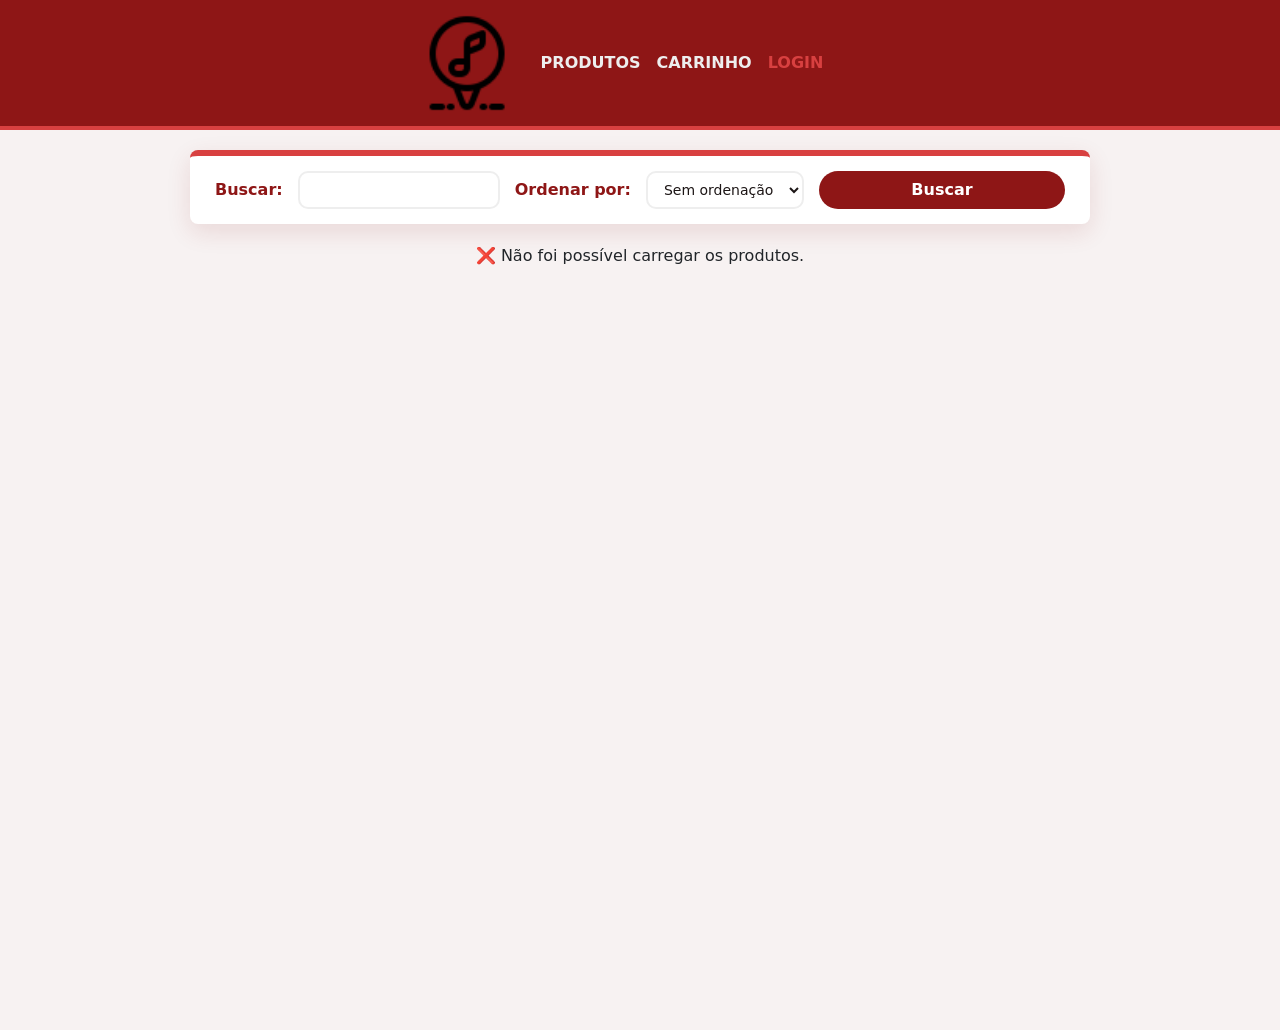
<file: site/index.html>
<!DOCTYPE html>
<html lang="pt-br">
<head>
    <meta charset="UTF-8">
    <meta name="viewport" content="width=device-width, initial-scale=1.0">
    <link href="https://cdn.jsdelivr.net/npm/bootstrap@5.3.3/dist/css/bootstrap.min.css" rel="stylesheet" integrity="sha384-QWTKZyjpPEjISv5WaRU9OFeRpok6YctnYmDr5pNlyT2bRjXh0JMhjY6hW+ALEwIH" crossorigin="anonymous">
    <link href="style.css" rel="stylesheet">
    <title>Login</title>
</head>
<body>
    <header>
        <nav id="navbar-custom" class="navbar navbar-expand-lg navbar-dark bg-dark">
            <div class="container-fluid justify-content-center">
                <a class="navbar-brand" href="#">
                    <img src="logo.png" height="100" alt="">
                </a>
                <button class="navbar-toggler" type="button" data-bs-toggle="collapse" data-bs-target="#navbarNav" aria-controls="navbarNav" aria-expanded="false" aria-label="Toggle navigation">
                    <span class="navbar-toggler-icon"></span>
                </button>
                <div class="collapse navbar-collapse flex-grow-0 justify-content-center" id="navbarNav">
                    <ul class="navbar-nav text-center">
                        <li class="nav-item">
                            <a class="nav-link" href="index.html">PRODUTOS</a>
                        </li>
                        <li class="nav-item">
                            <a class="nav-link" href="carrinho.html">CARRINHO</a>
                        </li>
                        <li class="nav-item active" id="nav-login">
                            <a class="nav-link" href="login.html">LOGIN</a>
                        </li>
                    </ul>
                    <div class="dropdown m-3">
                        <button id="user-info" class="btn btn-light dropdown-toggle" type="button" data-bs-toggle="dropdown" aria-expanded="false" style="display: none">
                            Opções
                        </button>
                        <ul class="dropdown-menu">
                            <li><a class="dropdown-item" href="cadastro.html">Perfil</a></li>
                            <li><hr class="dropdown-divider"></li>
                            <li><a class="dropdown-item" href="#" onclick="logout()">Sair</a></li>
                        </ul>
                    </div>
                </div>
            </div>
        </nav>
    </header>
    <main class="d-flex flex-column align-items-center" style="justify-content: flex-start; min-height: 100vh; padding-top: 20px; width: 100%;">
         <div id="busca-produtos" style="width: 100%; display: flex; justify-content: center; margin-bottom: 20px;">
            <form style="display: flex; flex-direction: row; align-items: center; justify-content: center; gap: 15px; white-space: nowrap; background-color: #ffffff; width: 100%; max-width: 900px; padding: 15px 25px; border-radius: 8px; box-sizing: border-box;">
                <label for="busca" style="margin: 0; line-height: 1;">Buscar:</label>
                <input type="text" id="input-busca" class="input_texto" style="width: 280px; height: 38px; padding: 6px 12px; margin: 0; box-sizing: border-box; vertical-align: middle;">
                
                <label for="ordem" style="margin: 0; line-height: 1;">Ordenar por:</label>
                <select id="select-ordem" name="ordem" style="width: 160px; height: 38px; padding: 6px 12px; margin: 0; box-sizing: border-box; vertical-align: middle;">
                    <option value="">Sem ordenação</option>
                    <option value="menor preco">Menor preço</option>
                    <option value="maior preco">Maior preço</option>
                </select>
                
                <input type="button" value="Buscar" onclick="carregar_produtos(true)" class="btn_enviar" style="height: 38px; padding: 0 20px; margin: 0; cursor: pointer; box-sizing: border-box; vertical-align: middle;">
            </form>
        </div>
        <div id="produtos" style="width: 100%;"></div>
    </main>
    
    <!-- ALERTA TOAST -->
    <div class="position-fixed" style="top: 50%; left: 50%; transform: translate(-50%, -50%); z-index: 1050;">
        <div id="liveToast" class="toast align-items-center text-white bg-success border-0" role="alert" aria-live="assertive" aria-atomic="true" data-bs-delay="5000">
            <div class="d-flex">
                <div class="toast-body" id="toast-message">Mensagem</div>
                <button type="button" class="btn-close btn-close-white me-2 m-auto" data-bs-dismiss="toast" aria-label="Fechar"></button>
            </div>
        </div>
    </div>
    <!-- FIM ALERTA TOAST -->
    
    <footer> </footer>

    <script src="./pages.js"></script>
    <script src="./api.js"></script>
    <script src="./carrinho.js"></script>
    <script src="./index.js"></script>

    <script src="https://cdn.jsdelivr.net/npm/bootstrap@5.3.3/dist/js/bootstrap.bundle.min.js" integrity="sha384-YvpcrYf0tY3lHB60NNkmXc5s9fDVZLESaAA55NDzOxhy9GkcIdslK1eN7N6jIeHz" crossorigin="anonymous"></script>
</body>
</html>
</file>
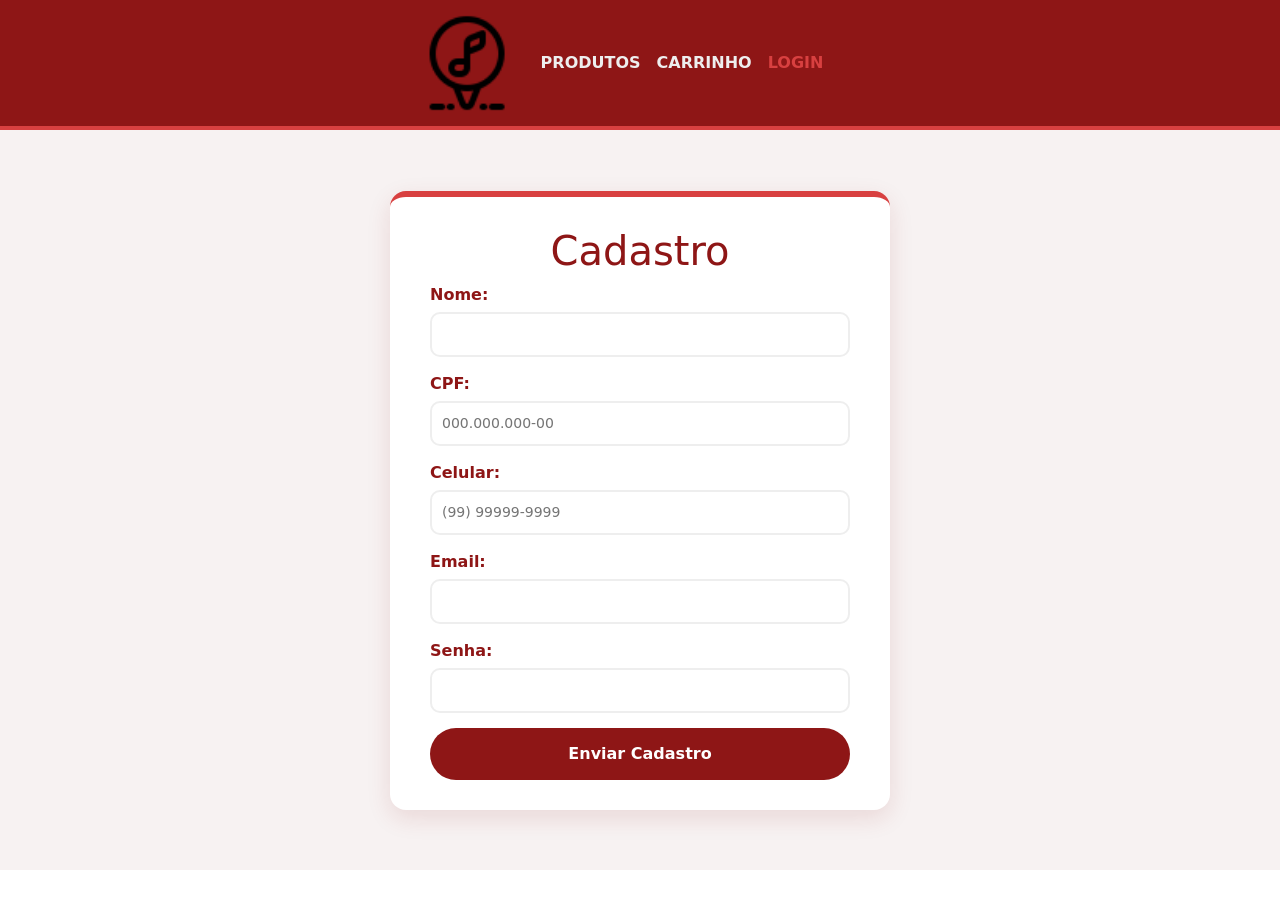
<file: site/cadastro.html>
<!DOCTYPE html>
<html lang="pt-br">
<head>
    <meta charset="UTF-8">
    <meta name="viewport" content="width=device-width, initial-scale=1.0">
    <link href="https://cdn.jsdelivr.net/npm/bootstrap@5.3.3/dist/css/bootstrap.min.css" rel="stylesheet" integrity="sha384-QWTKZyjpPEjISv5WaRU9OFeRpok6YctnYmDr5pNlyT2bRjXh0JMhjY6hW+ALEwIH" crossorigin="anonymous">
    <link href="style.css" rel="stylesheet">
    <title>Cadastro</title>
    
</head>
<body>
    <header>
        <!-- <img src="logo.png" alt="Logo"> -->
        <nav id = "navbar-custom" class="navbar navbar-expand-lg navbar-dark bg-dark">
            <div class="container-fluid justify-content-center">
                <a class="navbar-brand" href="#">
                    <img src="logo.png" height="100" alt="">
                </a>
                <button class="navbar-toggler" type="button" data-bs-toggle="collapse" data-bs-target="#navbarNav" aria-controls="navbarNav" aria-expanded="false" aria-label="Toggle navigation">
                    <span class="navbar-toggler-icon"></span>
                </button>
                <div class="collapse navbar-collapse flex-grow-0 justify-content-center" id="navbarNav">
                    <ul class="navbar-nav text-center">
                        <li class="nav-item">
                            <a class="nav-link" href="index.html">PRODUTOS</a>
                        </li>
                        <li class="nav-item">
                            <a class="nav-link" href="carrinho.html">CARRINHO</span></a>
                        </li>
                        <li class="nav-item active" id="nav-login">
                            <a class="nav-link" href="login.html">LOGIN</a>
                        </li>
                    </ul>
                    <div class="dropdown m-3">
                        <button id="user-info" class="btn btn-light dropdown-toggle" type="button" data-bs-toggle="dropdown" aria-expanded="false" style="display: none">
                            Opções
                        </button>
                        <ul class="dropdown-menu">
                            <li><a class="dropdown-item" href="cadastro.html">Perfil</a></li>
                            <li><hr class="dropdown-divider"></li>
                            <li><a class="dropdown-item" href="#" onclick="logout()">Sair</a></li>
                        </ul>
                    </div>
                </div>
            </div>
        </nav>
    </header>
    <main class="d-flex justify-content-center align-items-center">
        <form id = "form_cadastro">
            <h1 style="text-align: center;">Cadastro</h1>
            <label for="nome">Nome:</label>
            <input type="text" id="nome" required class="input_texto">
            <label for="cpf">CPF:</label>
            <input type="text" id="cpf" placeholder="000.000.000-00" required class="input_texto">
            <label for="celular">Celular:</label>
            <input type="tel" id="celular" placeholder="(99) 99999-9999" required class="input_texto">
            <label for="email">Email:</label>
            <input type="email" id="email" required class="input_texto">
            <label for="senha">Senha:</label>
            <input type="password" id="senha" required class="input_texto">
            <!-- CEP, Rua, Número, Bairro, Cidade, Estado(UF), Senha -->
            <!--
            <label for="cep">CEP:</label>
            <input type="text" id="cep" placeholder="00000-000" onblur="pesquisarCEP(this.value)" required class="input_texto">
            <p id="resposta"></p>

            <label for="rua">Rua:</label>
            <input type="text" id="rua" required class="input_texto">
            <label for="numero">Número:</label>
            <input type="number" id="numero" required class="input_texto">
            <label for="bairro">Bairro:</label>
            <input type="text" id="bairro" required class="input_texto">
            <label for="cidade">Cidade:</label>
            <input type="text" id="cidade" required class="input_texto">
            <label for="estado">Estado:</label>
            <input type="text" id="estado" required class="input_texto">
            -->

            <input type="submit" id="btn_enviar" value="Enviar Cadastro" class="btn_enviar">
            
        </form>

        <!-- ALERTA TOAST -->
        <div class="position-fixed" style="top: 50%; left: 50%; transform: translate(-50%, -50%); z-index: 1050;">
            <div id="liveToast" class="toast align-items-center text-white bg-success border-0" role="alert" aria-live="assertive" aria-atomic="true" data-bs-delay="5000">
                <div class="d-flex">
                    <div class="toast-body" id="toast-message">
                        Mensagem
                    </div>
                <button type="button" class="btn-close btn-close-white me-2 m-auto" data-bs-dismiss="toast" aria-label="Fechar"></button>
            </div>
        </div>
        <!-- FIM ALERTA TOAST -->
    </main>
    <footer> </footer>

    <script>
        function pegarDados(){
            dados = {
                nome: document.getElementById("nome").value,
                cpf: document.getElementById("cpf").value,
                celular: document.getElementById("celular").value,
                email: document.getElementById("email").value,
                senha: document.getElementById("senha").value
            }
            return dados
        }

        const form_cadastro = document.getElementById("form_cadastro")
        const btn_enviar = document.getElementById("btn_enviar")
        form_cadastro.addEventListener("submit", async (event)=>{
            event.preventDefault()
            btn_enviar.disabled = true
            btn_enviar.value = "Enviando cadastro..."
            const dados = pegarDados()
            //alert(JSON.stringify(dados))
            try {
                const resposta = await fetch("http://localhost:3000/cliente", {
                    method: "POST", headers: { "Content-Type": "application/json" },
                    body: JSON.stringify(dados)
                })
                if (!resposta.ok) {throw new Error("Erro na API")}
                mostrarToast("✅ Cadastro enviado com sucesso!", "bg-success");
                form_cadastro.reset()
            } catch(error) {
                mostrarToast("❌ Falha ao enviar. " + error, "bg-danger");
            } finally {
                btn_enviar.value = "Enviar Cadastro"
                btn_enviar.disabled = false
            }
        })
    </script>

    <script src="./pages.js"></script>

    <script src="https://cdn.jsdelivr.net/npm/bootstrap@5.3.3/dist/js/bootstrap.bundle.min.js" integrity="sha384-YvpcrYf0tY3lHB60NNkmXc5s9fDVZLESaAA55NDzOxhy9GkcIdslK1eN7N6jIeHz" crossorigin="anonymous"></script>

</body>
</html>
</file>
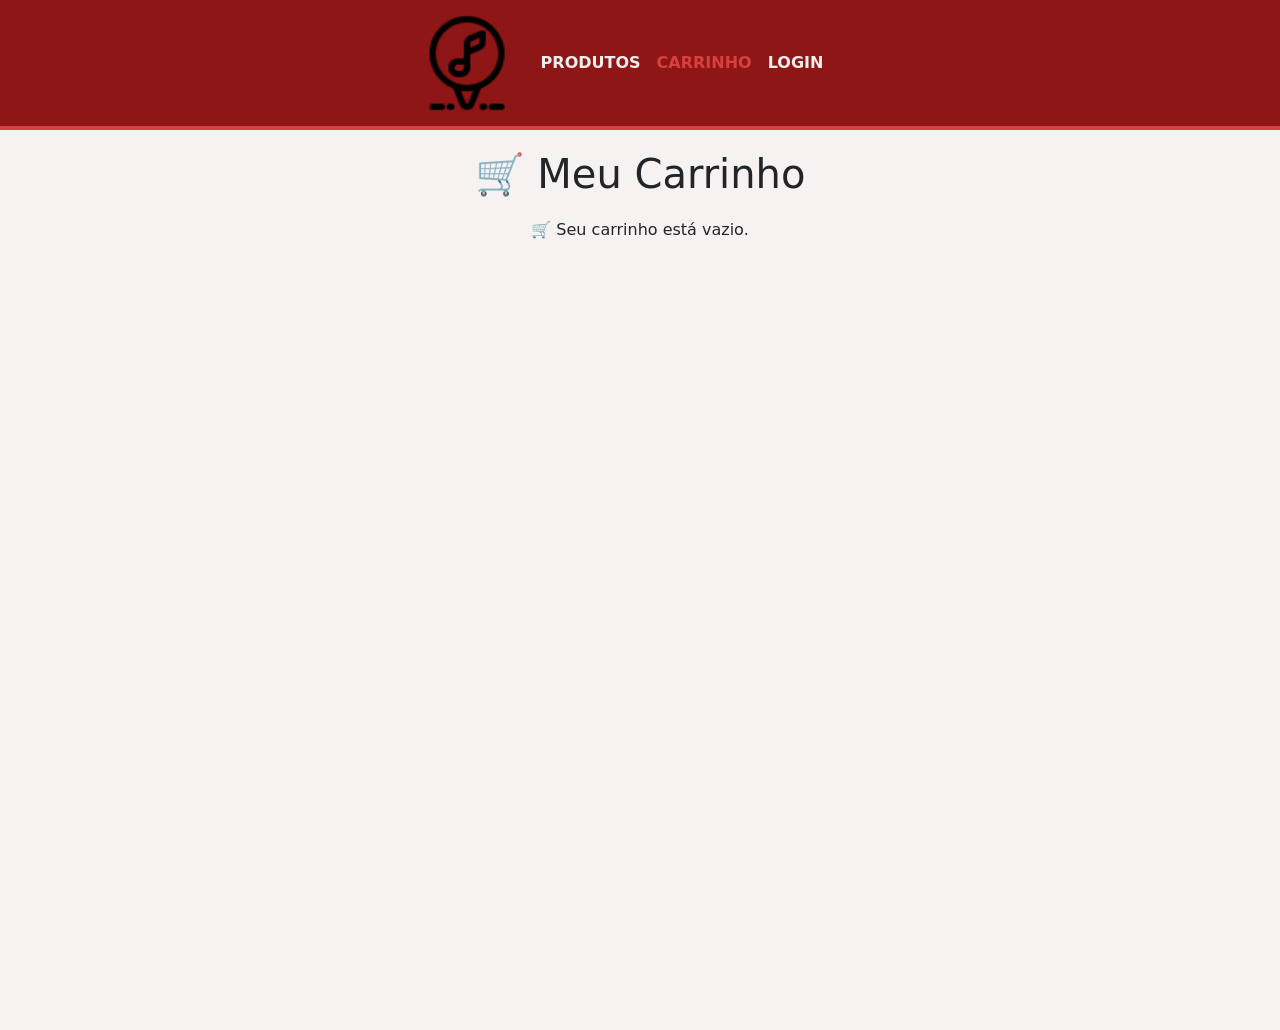
<file: site/carrinho.html>
<!DOCTYPE html>
<html lang="pt-br">
<head>
    <meta charset="UTF-8">
    <meta name="viewport" content="width=device-width, initial-scale=1.0">
    <link href="https://cdn.jsdelivr.net/npm/bootstrap@5.3.3/dist/css/bootstrap.min.css" rel="stylesheet" integrity="sha384-QWTKZyjpPEjISv5WaRU9OFeRpok6YctnYmDr5pNlyT2bRjXh0JMhjY6hW+ALEwIH" crossorigin="anonymous">
    <link href="style.css" rel="stylesheet">
    <title>Carrinho</title>
</head>
<body>
    <header>
        <nav id="navbar-custom" class="navbar navbar-expand-lg navbar-dark bg-dark">
            <div class="container-fluid justify-content-center">
                <a class="navbar-brand" href="#">
                    <img src="logo.png" height="100" alt="">
                </a>
                <button class="navbar-toggler" type="button" data-bs-toggle="collapse" data-bs-target="#navbarNav" aria-controls="navbarNav" aria-expanded="false" aria-label="Toggle navigation">
                    <span class="navbar-toggler-icon"></span>
                </button>
                <div class="collapse navbar-collapse flex-grow-0 justify-content-center" id="navbarNav">
                    <ul class="navbar-nav text-center">
                        <li class="nav-item">
                            <a class="nav-link" href="index.html">PRODUTOS</a>
                        </li>
                        <li class="nav-item active">
                            <a class="nav-link" href="carrinho.html">CARRINHO</a>
                        </li>
                        <li class="nav-item" id="nav-login">
                            <a class="nav-link" href="login.html">LOGIN</a>
                        </li>
                    </ul>
                    <div class="dropdown m-3">
                        <button id="user-info" class="btn btn-light dropdown-toggle" type="button" data-bs-toggle="dropdown" aria-expanded="false" style="display: none">
                            Opções
                        </button>
                        <ul class="dropdown-menu">
                            <li><a class="dropdown-item" href="cadastro.html">Perfil</a></li>
                            <li><hr class="dropdown-divider"></li>
                            <li><a class="dropdown-item" href="#" onclick="logout()">Sair</a></li>
                        </ul>
                    </div>
                </div>
            </div>
        </nav>
    </header>

    <main class="d-flex flex-column align-items-center" style="justify-content: flex-start; min-height: 100vh; padding-top: 20px; width: 100%;">
        <h1 style="margin-bottom: 20px;">🛒 Meu Carrinho</h1>
        <div id="itens-carrinho" style="width: 100%; max-width: 900px;"></div>
        <div id="resumo-carrinho" style="width: 100%; max-width: 900px; margin-top: 20px;"></div>
    </main>

    <!-- ALERTA TOAST -->
    <div class="position-fixed" style="top: 50%; left: 50%; transform: translate(-50%, -50%); z-index: 1050;">
        <div id="liveToast" class="toast align-items-center text-white bg-success border-0" role="alert" aria-live="assertive" aria-atomic="true" data-bs-delay="5000">
            <div class="d-flex">
                <div class="toast-body" id="toast-message">Mensagem</div>
                <button type="button" class="btn-close btn-close-white me-2 m-auto" data-bs-dismiss="toast" aria-label="Fechar"></button>
            </div>
        </div>
    </div>
    <!-- FIM ALERTA TOAST -->

    <footer></footer>

    <!-- ORDEM IMPORTA -->
    <script src="./pages.js"></script>
    <script src="./carrinho.js"></script>
    <script>
        function renderizar_carrinho() {
            const carrinho = obter_carrinho();
            const container = document.getElementById("itens-carrinho");
            const resumo = document.getElementById("resumo-carrinho");
            container.replaceChildren();
            resumo.replaceChildren();

            if (carrinho.length === 0) {
                container.innerHTML = '<p style="text-align:center;">🛒 Seu carrinho está vazio.</p>';
                return;
            }

            carrinho.forEach(item => {
                const card = document.createElement("div");
                card.className = "card item-carrinho";
                card.style.flexDirection = "row";
                card.style.alignItems = "center";
                card.style.marginBottom = "15px";
                card.style.cursor = "default";
                card.innerHTML = `
                    <img src="${item.caminho_img}" alt="${item.nome}" style="width:100px;height:100px;object-fit:contain;background:var(--cor-cinza-claro);border-radius:12px;margin-right:15px;">
                    <div style="flex:1;">
                        <div class="nome-produto">${item.nome}</div>
                        <div style="color:#5b5b6b;">Preço unitário: R$ ${item.preco.replace(".", ",")}</div>
                        <div style="display:flex;align-items:center;gap:10px;margin-top:8px;">
                            <button class="btn_enviar" style="width:auto;padding:6px 14px;" onclick="diminuir('${item.id}')">−</button>
                            <span style="font-weight:bold;">${item.quantidade}</span>
                            <button class="btn_enviar" style="width:auto;padding:6px 14px;" onclick="aumentar('${item.id}')">+</button>
                            <button class="btn_enviar" style="width:auto;padding:6px 14px;background-color:#a00;" onclick="excluir('${item.id}')">Remover</button>
                        </div>
                    </div>
                    <div class="preco" style="margin-left:15px;">
                        R$ ${(parseFloat(item.preco) * item.quantidade).toFixed(2).replace(".", ",")}
                    </div>
                `;
                container.appendChild(card);
            });

            const total = calcular_total_carrinho();
            resumo.innerHTML = `
                <div class="card" style="cursor:default;">
                    <div style="display:flex;justify-content:space-between;align-items:center;flex-wrap:wrap;gap:10px;">
                        <h3 style="margin:0;color:var(--cor-vermelho-escuro);">Total: R$ ${total.toFixed(2).replace(".", ",")}</h3>
                        <button class="btn_enviar" style="width:auto;padding:14px 30px;" onclick="finalizar_compra()">Finalizar Compra</button>
                    </div>
                </div>
            `;
        }

        function aumentar(id) {
            const carrinho = obter_carrinho();
            const item = carrinho.find(i => String(i.id) === String(id));
            if (item) {
                alterar_quantidade(id, item.quantidade + 1);
                renderizar_carrinho();
            }
        }

        function diminuir(id) {
            const carrinho = obter_carrinho();
            const item = carrinho.find(i => String(i.id) === String(id));
            if (item) {
                alterar_quantidade(id, item.quantidade - 1);
                renderizar_carrinho();
            }
        }

        function excluir(id) {
            remover_do_carrinho(id);
            renderizar_carrinho();
            mostrarToast("🗑️ Item removido do carrinho", "bg-success");
        }

        async function finalizar_compra() {
            const token = localStorage.getItem("token");
            if (!token) {
                mostrarToast("❌ Você precisa estar logado para finalizar a compra!", "bg-danger");
                setTimeout(() => { window.location.href = "login.html"; }, 2000);
                return;
            }

            const carrinho = obter_carrinho();
            if (carrinho.length === 0) {
                mostrarToast("❌ Seu carrinho está vazio!", "bg-danger");
                return;
            }

            const corpo = {
                itens: carrinho.map(item => ({
                    id_produto: item.id,
                    quantidade: item.quantidade
                }))
            };

            try {
                const resposta = await fetch("http://localhost:3000/compra", {
                    method: "POST",
                    headers: {
                        "Content-Type": "application/json",
                        "Authorization": "Bearer " + token
                    },
                    body: JSON.stringify(corpo)
                });

                const json = await resposta.json();
                if (!resposta.ok) {
                    throw new Error(json.msg || "Erro ao finalizar compra");
                }

                mostrarToast("✅ Compra realizada com sucesso!", "bg-success");
                limpar_carrinho();
                setTimeout(() => { window.location.href = "index.html"; }, 2000);
            } catch (error) {
                console.error(error);
                mostrarToast("❌ " + error.message, "bg-danger");
            }
        }

        window.addEventListener("DOMContentLoaded", renderizar_carrinho);
    </script>
    <script src="https://cdn.jsdelivr.net/npm/bootstrap@5.3.3/dist/js/bootstrap.bundle.min.js" integrity="sha384-YvpcrYf0tY3lHB60NNkmXc5s9fDVZLESaAA55NDzOxhy9GkcIdslK1eN7N6jIeHz" crossorigin="anonymous"></script>
</body>
</html>
</file>
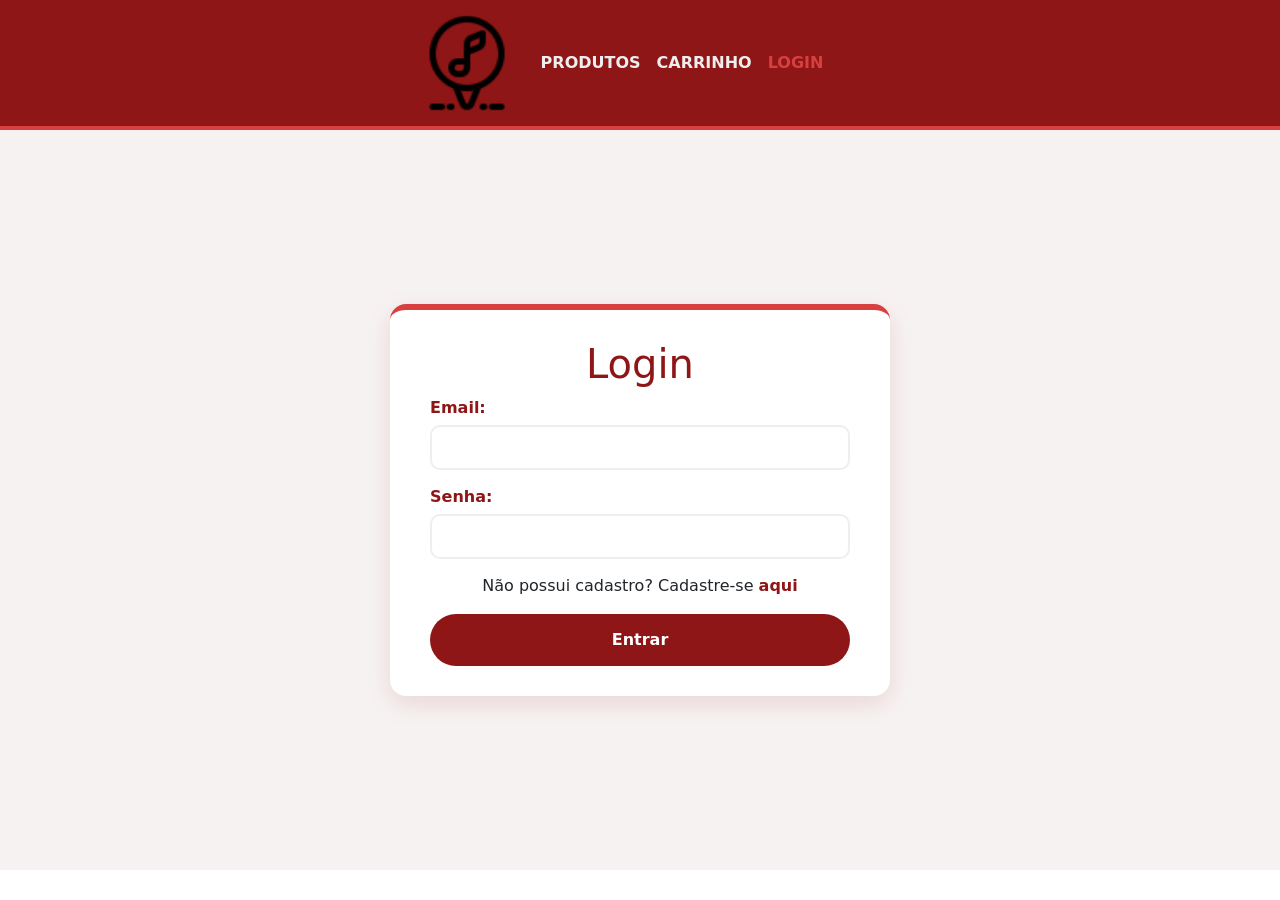
<file: site/login.html>
<!DOCTYPE html>
<html lang="pt-br">
<head>
    <meta charset="UTF-8">
    <meta name="viewport" content="width=device-width, initial-scale=1.0">
    <link href="https://cdn.jsdelivr.net/npm/bootstrap@5.3.3/dist/css/bootstrap.min.css" rel="stylesheet" integrity="sha384-QWTKZyjpPEjISv5WaRU9OFeRpok6YctnYmDr5pNlyT2bRjXh0JMhjY6hW+ALEwIH" crossorigin="anonymous">
    <link href="style.css" rel="stylesheet">
    <title>Login</title>
  
</head>
<body>
    <header>
        <!-- <img src="logo.png" alt="Logo"> -->
        <nav id = "navbar-custom" class="navbar navbar-expand-lg navbar-dark bg-dark">
            <div class="container-fluid justify-content-center">
                <a class="navbar-brand" href="#">
                    <img src="logo.png" height="100" alt="">
                </a>
                <button class="navbar-toggler" type="button" data-bs-toggle="collapse" data-bs-target="#navbarNav" aria-controls="navbarNav" aria-expanded="false" aria-label="Toggle navigation">
                    <span class="navbar-toggler-icon"></span>
                </button>
                <div class="collapse navbar-collapse flex-grow-0 justify-content-center" id="navbarNav">
                    <ul class="navbar-nav text-center">
                        <li class="nav-item">
                            <a class="nav-link" href="index.html">PRODUTOS</a>
                        </li>
                        <li class="nav-item">
                            <a class="nav-link" href="carrinho.html">CARRINHO</span></a>
                        </li>
                        <li class="nav-item active" id="nav-login">
                            <a class="nav-link" href="login.html">LOGIN</a>
                        </li>
                    </ul>
                    <div class="dropdown m-3">
                        <button id="user-info" class="btn btn-light dropdown-toggle" type="button" data-bs-toggle="dropdown" aria-expanded="false" style="display: none">
                            Opções
                        </button>
                        <ul class="dropdown-menu">
                            <li><a class="dropdown-item" href="cadastro.html">Perfil</a></li>
                            <li><hr class="dropdown-divider"></li>
                            <li><a class="dropdown-item" href="#" onclick="logout()">Sair</a></li>
                        </ul>
                    </div>
                </div>
            </div>
        </nav>
    </header>
    <main class="d-flex justify-content-center align-items-center">
        <form id = "form_login">
            <h1 style="text-align: center;">Login</h1>
            <label for="email">Email:</label>
            <input type="email" id="email" required class="input_texto">
            <label for="senha">Senha:</label>
            <input type="password" id="senha" required class="input_texto">
            <p  style="text-align: center;">Não possui cadastro? Cadastre-se <a href="cadastro.html">aqui</a></p>

            <input type="submit" value="Entrar" id="btn_enviar" class="btn_enviar">
            
        </form>

        <!-- ALERTA TOAST -->
        <div class="position-fixed" style="top: 50%; left: 50%; transform: translate(-50%, -50%); z-index: 1050;">
            <div id="liveToast" class="toast align-items-center text-white bg-success border-0" role="alert" aria-live="assertive" aria-atomic="true" data-bs-delay="5000">
                <div class="d-flex">
                    <div class="toast-body" id="toast-message">
                        Mensagem
                    </div>
                <button type="button" class="btn-close btn-close-white me-2 m-auto" data-bs-dismiss="toast" aria-label="Fechar"></button>
            </div>
        </div>
        <!-- FIM ALERTA TOAST -->
    </div>
    </main>
    <footer> </footer>

    <script>
        function pegar_dados() {
            const dados = {
                email: document.getElementById("email").value,
                senha: document.getElementById("senha").value
            }
            return dados
        }
        const form = document.getElementById("form_login")
        const btn_enviar = document.getElementById("btn_enviar")
        form.addEventListener("submit", async (event) => {
            event.preventDefault()
            btn_enviar.disabled = true
            btn_enviar.value = "Entrando..."
            const dados = pegar_dados()
            try {
                const resposta = await fetch(
                    "http://localhost:3000/login", {
                        method: "POST",
                        headers: { "Content-Type": "application/json" },
                        body: JSON.stringify(dados)
                    }
                )
                const json_resposta = await resposta.json()
                if (!resposta.ok) {
                    if (resposta.status == 401) {
                        throw new Error(json_resposta.msg)
                    } else {
                        throw new Error("Erro inesperado na API")
                    }
                }
                localStorage.setItem("nome_cliente", json_resposta.nome)
                localStorage.setItem("token", json_resposta.token)
                window.location.href = "index.html"
            } catch (error) {
                mostrarToast("❌ Falha ao enviar. " + error, "bg-danger");

            } finally {
                btn_enviar.disabled = false
                btn_enviar.value = "Entrar"
            }
        })
    </script>

    <script src="./pages.js"></script>

    <script src="https://cdn.jsdelivr.net/npm/bootstrap@5.3.3/dist/js/bootstrap.bundle.min.js" integrity="sha384-YvpcrYf0tY3lHB60NNkmXc5s9fDVZLESaAA55NDzOxhy9GkcIdslK1eN7N6jIeHz" crossorigin="anonymous"></script>

</body>
</html>
</file>
<file: site/style.css>
/* ===== VARIÁVEIS DE COR ===== */
:root {
  --cor-fundo-escuro: #1D1616;
  --cor-vermelho-escuro: #8E1616;
  --cor-vermelho-medio: #D84040;
  --cor-cinza-claro: #EEEEEE;
}

main {
  display: flex;
  justify-content: center;
  align-items: center;
  min-height: calc(100vh - 160px); /* altura da tela menos header e footer */
  background-color: #f7f2f2; /* fundo levemente avermelhado/cinza */
  padding: 20px;
}

/* ===== CABEÇALHO ===== */
.navbar.bg-dark {
  background-color: var(--cor-fundo-escuro) !important; /* sobrescreve o bg-dark do Bootstrap */
  border-bottom: 4px solid var(--cor-vermelho-medio);
}

.navbar-brand img {
  display: block;
  max-height: 100px;
  width: auto;
  background-color: transparent;
}

.navbar-brand {
  min-height: 60px;
  display: flex;
  align-items: center;
}

.navbar-nav .nav-link {
  color: var(--cor-cinza-claro) !important;
  font-weight: 600;
  transition: color 0.2s ease;
  position: relative; /* Necessário para posicionar o badge do carrinho */
}

.navbar-nav .nav-link:hover {
  color: #ffffff !important;
}

.navbar-nav .nav-item.active .nav-link {
  color: var(--cor-vermelho-medio) !important;
}

.navbar-toggler {
  border-color: var(--cor-cinza-claro);
}

.navbar-toggler-icon {
  background-image: url("data:image/svg+xml,%3csvg xmlns='http://www.w3.org/2000/svg' viewBox='0 0 30 30'%3e%3cpath stroke='%23EEEEEE' stroke-linecap='round' stroke-miterlimit='10' stroke-width='2' d='M4 7h22M4 15h22M4 23h22'/%3e%3c/svg%3e");
}

/* Botão de usuário (Olá, Nome) */
#user-info {
  background-color: var(--cor-vermelho-escuro);
  color: #ffffff;
  border: none;
  font-weight: 600;
}

#user-info:hover {
  background-color: var(--cor-vermelho-medio);
  color: #ffffff;
}

/* ===== GRID DE PRODUTOS ===== */
.grid-produtos {
  display: grid;
  grid-template-columns: repeat(4, 1fr);
  gap: 20px;
  width: 100%;
  max-width: 1200px;
}

.card {
  background: #fff;
  border-radius: 16px;
  border: 2px solid transparent;
  box-shadow: 0 4px 14px rgba(142, 22, 22, 0.08);
  padding: 15px;
  display: flex;
  flex-direction: column;
  justify-content: space-between;
  transition: all 0.25s ease;
  cursor: pointer;
}

.card:hover {
  transform: translateY(-6px);
  border-color: var(--cor-vermelho-medio);
  box-shadow: 0 10px 24px rgba(216, 64, 64, 0.25);
}

.card img {
  width: 100%;
  height: 150px;
  object-fit: contain;
  border-radius: 12px;
  margin-bottom: 10px;
  background: var(--cor-cinza-claro);
}

.nome-produto {
  font-size: 18px;
  font-weight: bold;
  margin-bottom: 8px;
  color: var(--cor-vermelho-escuro);
}

.info {
  display: flex;
  justify-content: space-between;
  align-items: flex-start;
  margin-bottom: 12px;
}

.descricao {
  font-size: 14px;
  color: #6b5b5b;
  flex: 1;
}

.preco {
  font-size: 18px;
  font-weight: bold;
  color: var(--cor-fundo-escuro);
  background: var(--cor-cinza-claro);
  padding: 4px 10px;
  border-radius: 20px;
  margin-left: 10px;
  white-space: nowrap;
  border: 1px solid var(--cor-vermelho-medio);
}

/* ===== FORMULÁRIOS ===== */
form {
  background: #ffffff;
  padding: 30px 40px;
  border-radius: 16px;
  border-top: 6px solid var(--cor-vermelho-medio);
  box-shadow: 0 8px 24px rgba(142, 22, 22, 0.12);
  width: 100%;
  max-width: 500px;
}

form h1 {
  color: var(--cor-vermelho-escuro);
}

label {
  font-weight: 600;
  margin-bottom: 5px;
  color: var(--cor-vermelho-escuro);
}

.input_texto,
select {
  width: 100%;
  padding: 10px;
  margin-bottom: 15px;
  border: 2px solid var(--cor-cinza-claro);
  border-radius: 10px;
  font-size: 14px;
  color: var(--cor-fundo-escuro);
  background: #fff;
  transition: border-color 0.2s, box-shadow 0.2s;
  outline: none;
}

.input_texto:focus,
select:focus {
  border-color: var(--cor-vermelho-medio);
  box-shadow: 0 0 0 3px rgba(216, 64, 64, 0.25);
}

.input_texto[readonly] {
  background-color: var(--cor-cinza-claro);
  color: #6c757d;
  cursor: not-allowed;
  border: 2px solid #d8d8d8;
}

select:disabled {
  background-color: var(--cor-cinza-claro);
  color: #6c757d;
  cursor: not-allowed;
  border: 2px solid #d8d8d8;
}

/* ===== BOTÃO ENVIAR ===== */
.btn_enviar {
  width: 100%;
  padding: 14px;
  border: none;
  border-radius: 30px;
  background-color: var(--cor-vermelho-escuro);
  color: #ffffff;
  font-size: 16px;
  font-weight: 700;
  cursor: pointer;
  transition: all 0.3s ease;
}

.btn_enviar:hover {
  background-color: var(--cor-vermelho-medio);
  color: #ffffff;
  transform: translateY(-2px);
  box-shadow: 0 8px 20px rgba(216, 64, 64, 0.45);
}

.btn_enviar:active {
  background-color: var(--cor-fundo-escuro);
  transform: translateY(0);
}

/* ===== LINKS ===== */
form a {
  color: var(--cor-vermelho-escuro);
  font-weight: 600;
  text-decoration: none;
}

form a:hover {
  color: var(--cor-vermelho-medio);
  text-decoration: underline;
}

/* ===== TOAST ===== */
.toast.bg-success {
  background-color: var(--cor-vermelho-escuro) !important;
}

.toast.bg-danger {
  background-color: var(--cor-fundo-escuro) !important;
}

#navbar-custom {
  background-color: var(--cor-vermelho-escuro) !important;
}

/* ===== BADGE DO CARRINHO (Bolinha de contagem no menu) ===== */
.badge-carrinho {
  display: inline-block;
  background-color: var(--cor-vermelho-medio);
  color: #fff;
  font-size: 11px;
  font-weight: 700;
  border-radius: 50%;
  min-width: 18px;
  height: 18px;
  line-height: 18px;
  text-align: center;
  padding: 0 4px;
  margin-left: 6px;
  vertical-align: middle;
}

/* ===== ITEM DO CARRINHO ===== */
.item-carrinho {
  flex-direction: row !important;
}
</file>
